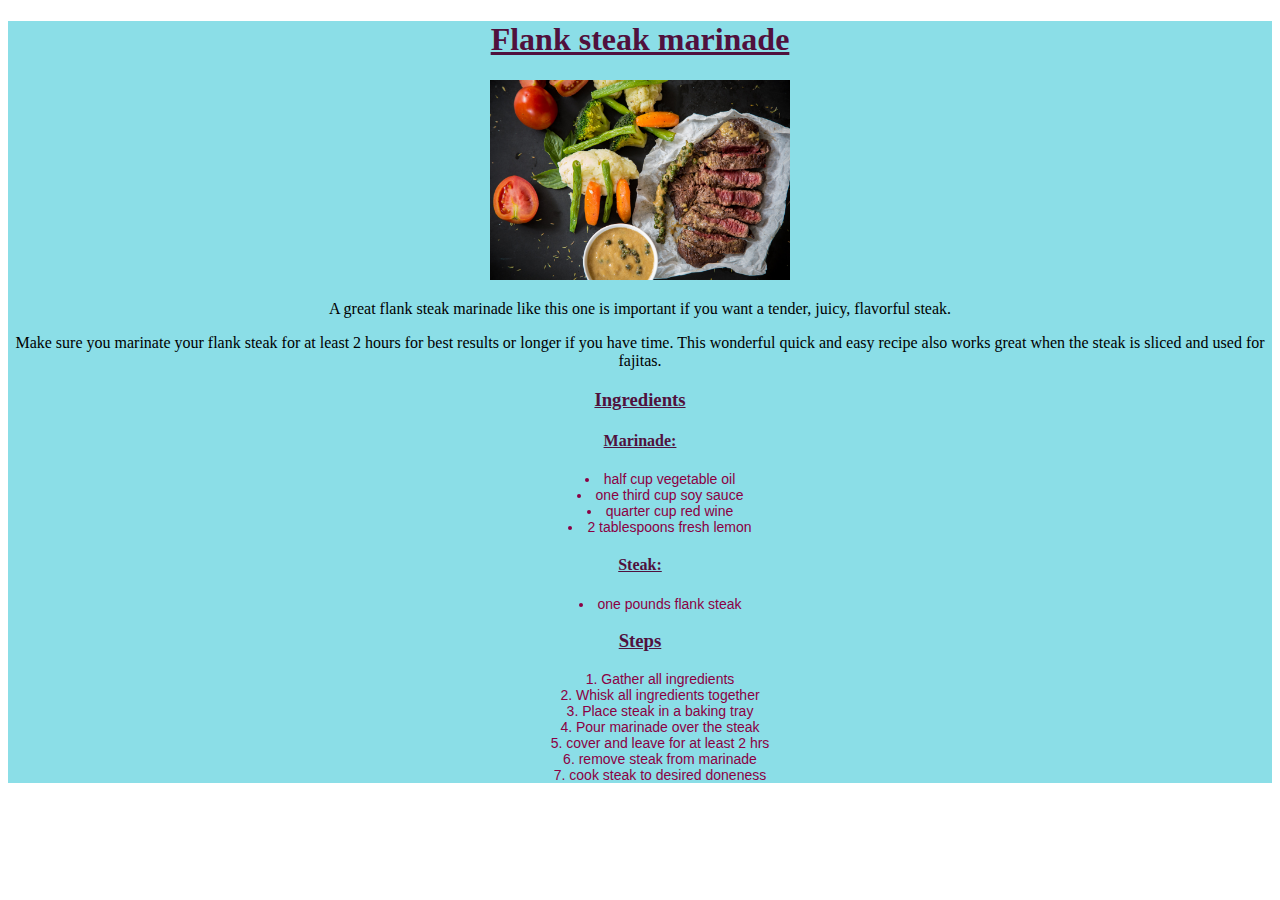
<file: recipes/flank-steak-marinade.html>
<!DOCTYPE html>
<html lang="en">
<head>
    <meta charset="UTF-8">
    <meta name="viewport" content="width=device-width, initial-scale=1.0">
    <link rel="stylesheet" href="../css/style.css">
    <title>Document</title>
</head>
<body>
    <div>
        <h1 class="heading">Flank steak marinade</h1>
        <img src="../images/flank-steak.jpg" alt="flank steak picture" width="300">
        <p>A great flank steak marinade like this one is important if you want a tender, juicy, flavorful steak.</p>
        <p>Make sure you marinate your flank steak for at least 2 hours for best results or longer if you have time. This wonderful quick and easy recipe also works great when the steak is sliced and used for fajitas.</p>

        <h3 class="heading">Ingredients</h3>
        <h4 class="heading">Marinade:</h4>
        <ul class="list">
            <li>half cup vegetable oil</li>
            <li>one third cup soy sauce</li>
            <li>quarter cup red wine</li>
            <li>2 tablespoons fresh lemon</li>
        </ul>
        <h4 class="heading">Steak:</h4>
        <ul class="list">
            <li>one pounds flank steak</li>
        </ul>

        <h3 class="heading">Steps</h3>
        <ol  class="list">
            <li>Gather all ingredients</li>
            <li>Whisk all ingredients together</li>
            <li>Place steak in a baking tray</li>
            <li>Pour marinade over the steak</li>
            <li>cover and leave for at least 2 hrs</li>
            <li>remove steak from marinade</li>
            <li>cook steak to desired doneness</li>

        </ol>
    </div> 
    
</body>
</html>
</file>
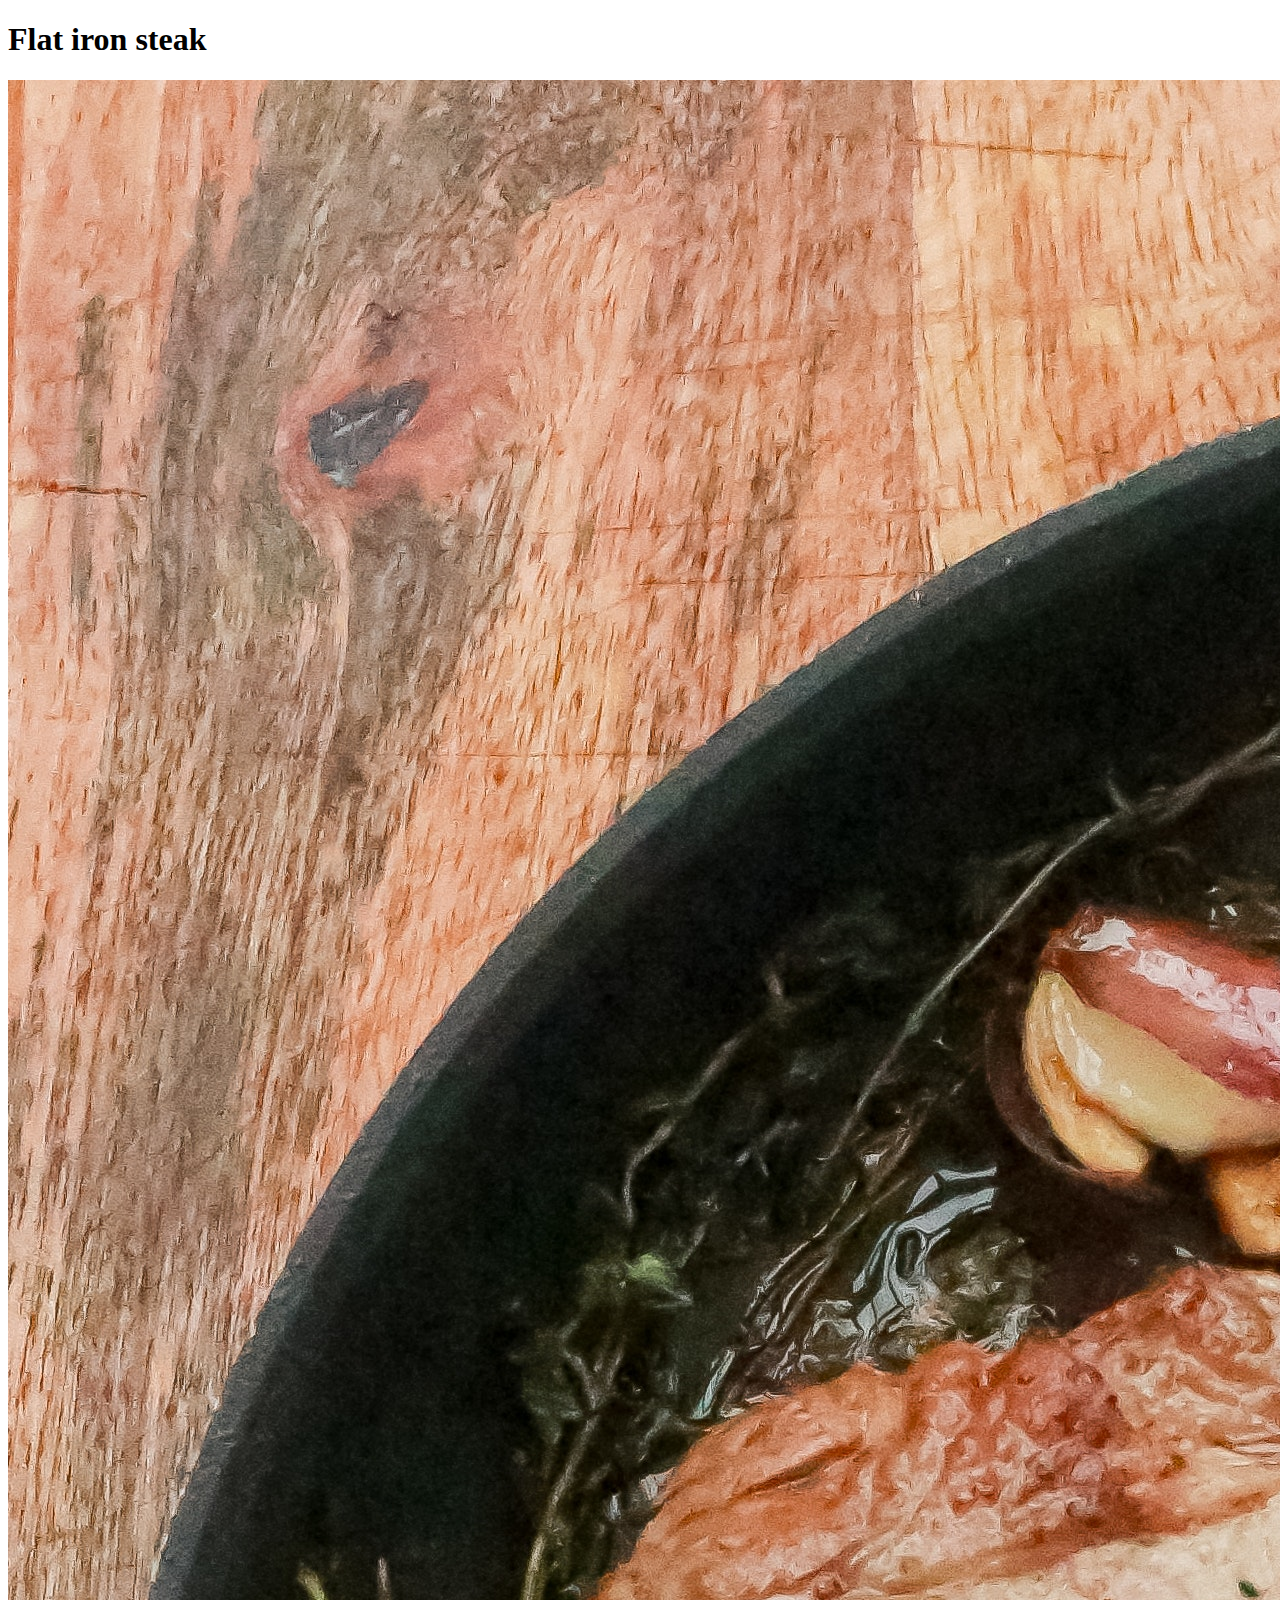
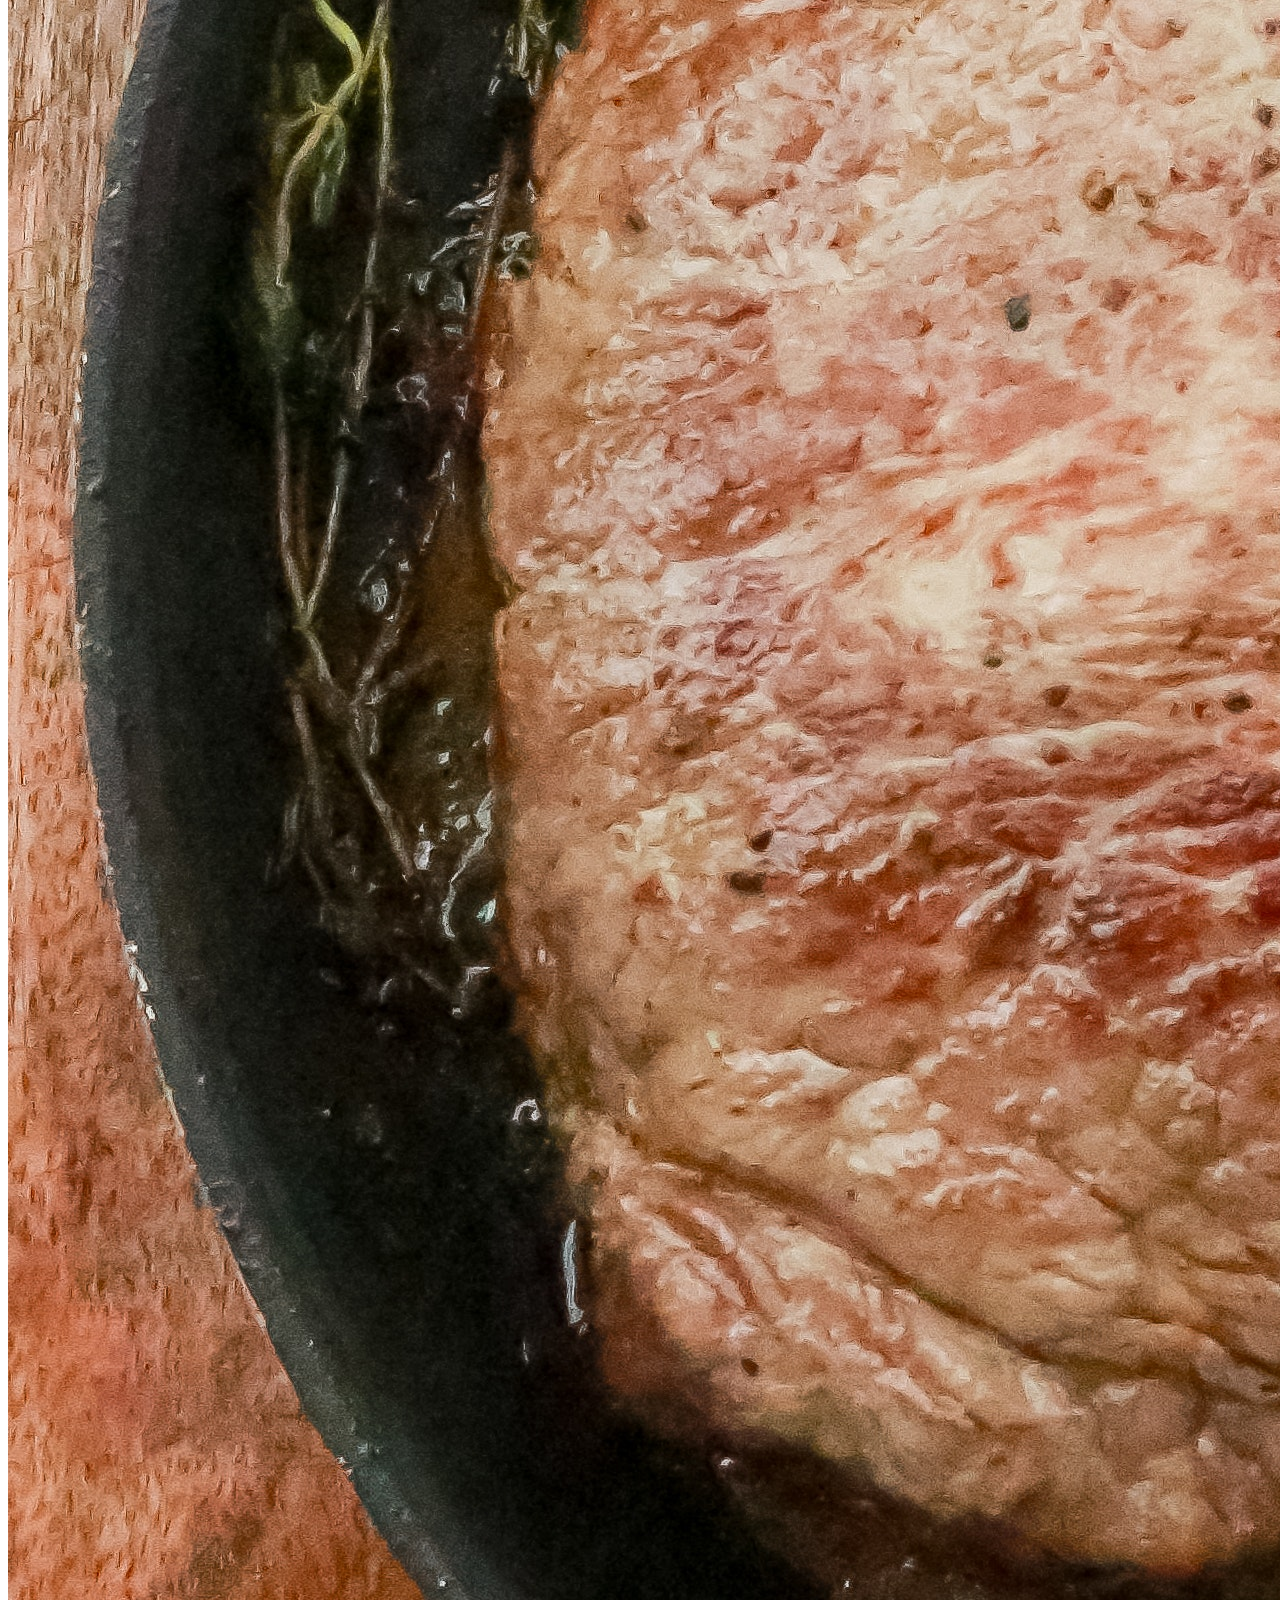
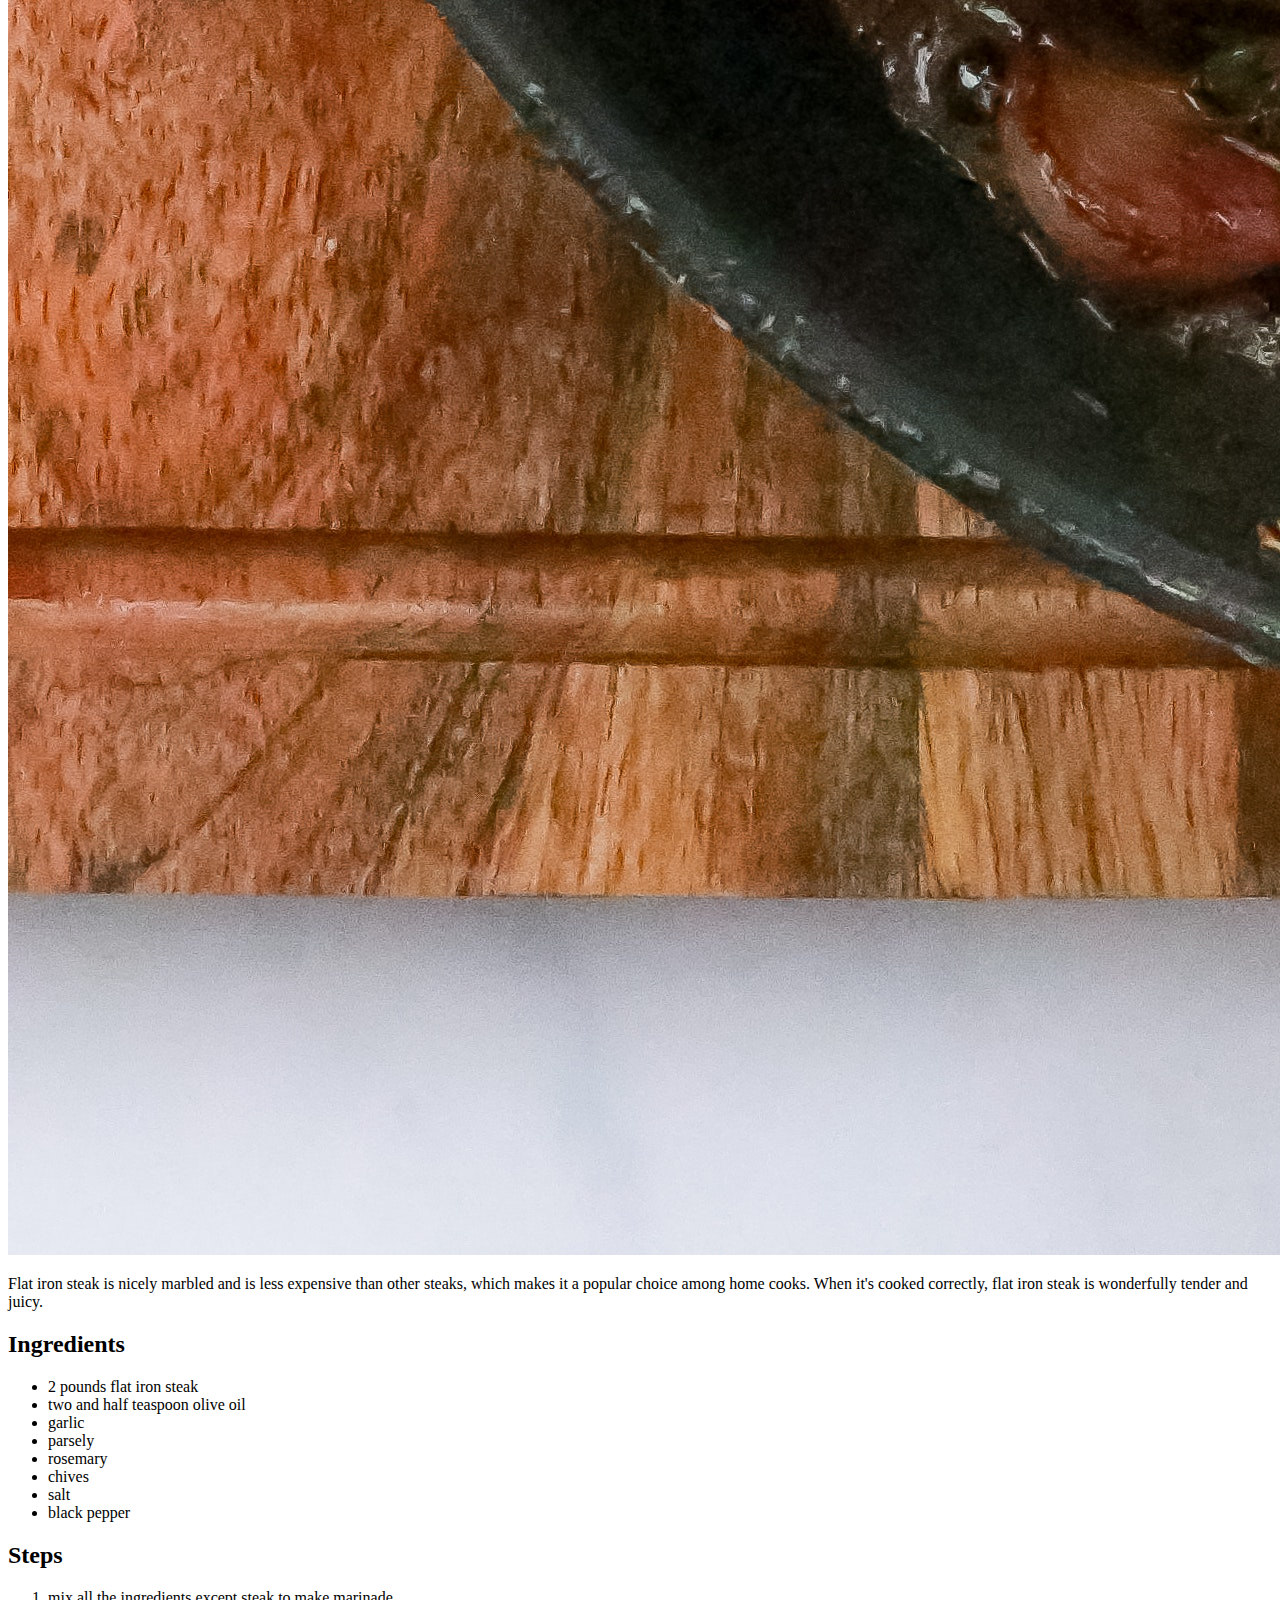
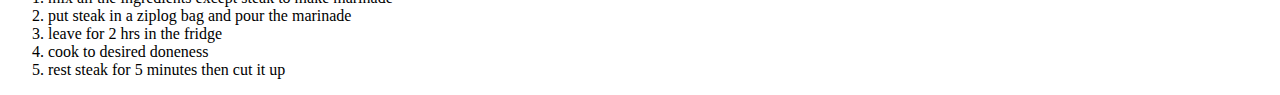
<file: recipes/flat-iron-steak.html>
<!DOCTYPE html>
<html lang="en">
<head>
    <meta charset="UTF-8">
    <meta name="viewport" content="width=device-width, initial-scale=1.0">
    <title>Flat iron steak</title>
</head>
<body>
    <h1>Flat iron steak</h1>
    <img src="../images/flat-iron-steak.jpg" alt="flat iron steak picture">
    <p>Flat iron steak is nicely marbled and is less expensive than other steaks, which makes it a popular choice among home cooks. When it's cooked correctly, flat iron steak is wonderfully tender and juicy. </p>
    <h2>Ingredients</h2>
    <ul>
        <li>2 pounds flat iron steak</li>
        <li>two and half teaspoon olive oil</li>
        <li>garlic</li>
        <li>parsely</li>
        <li>rosemary</li>
        <li>chives</li>
        <li>salt</li>
        <li>black pepper</li>
    </ul>

    <h2>Steps</h2>
    <ol>
        <li>mix all the ingredients except steak to make marinade</li>
        <li>put steak in a ziplog bag and pour the marinade</li>
        <li>leave for 2 hrs in the fridge</li>
        <li>cook to desired doneness</li>
        <li>rest steak for 5 minutes then cut it up</li>
    </ol>

</body>
</html>
</file>
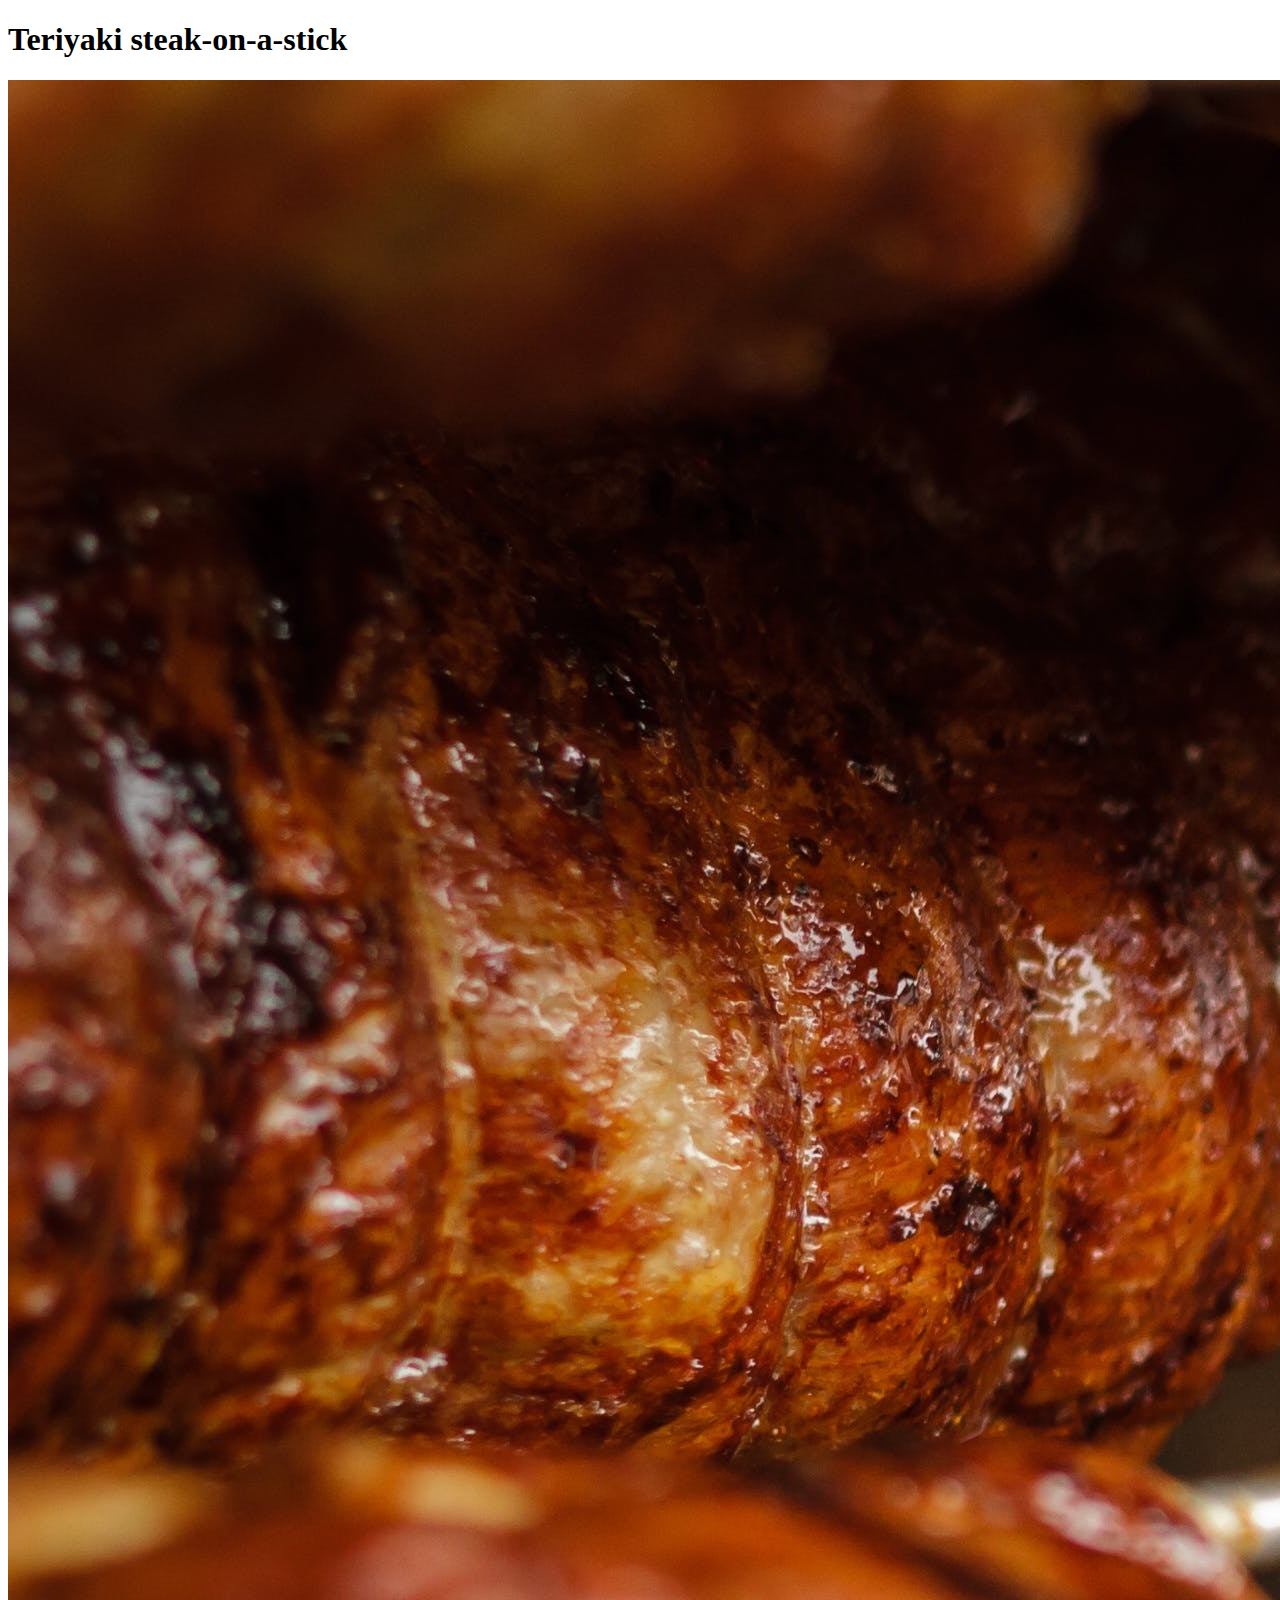
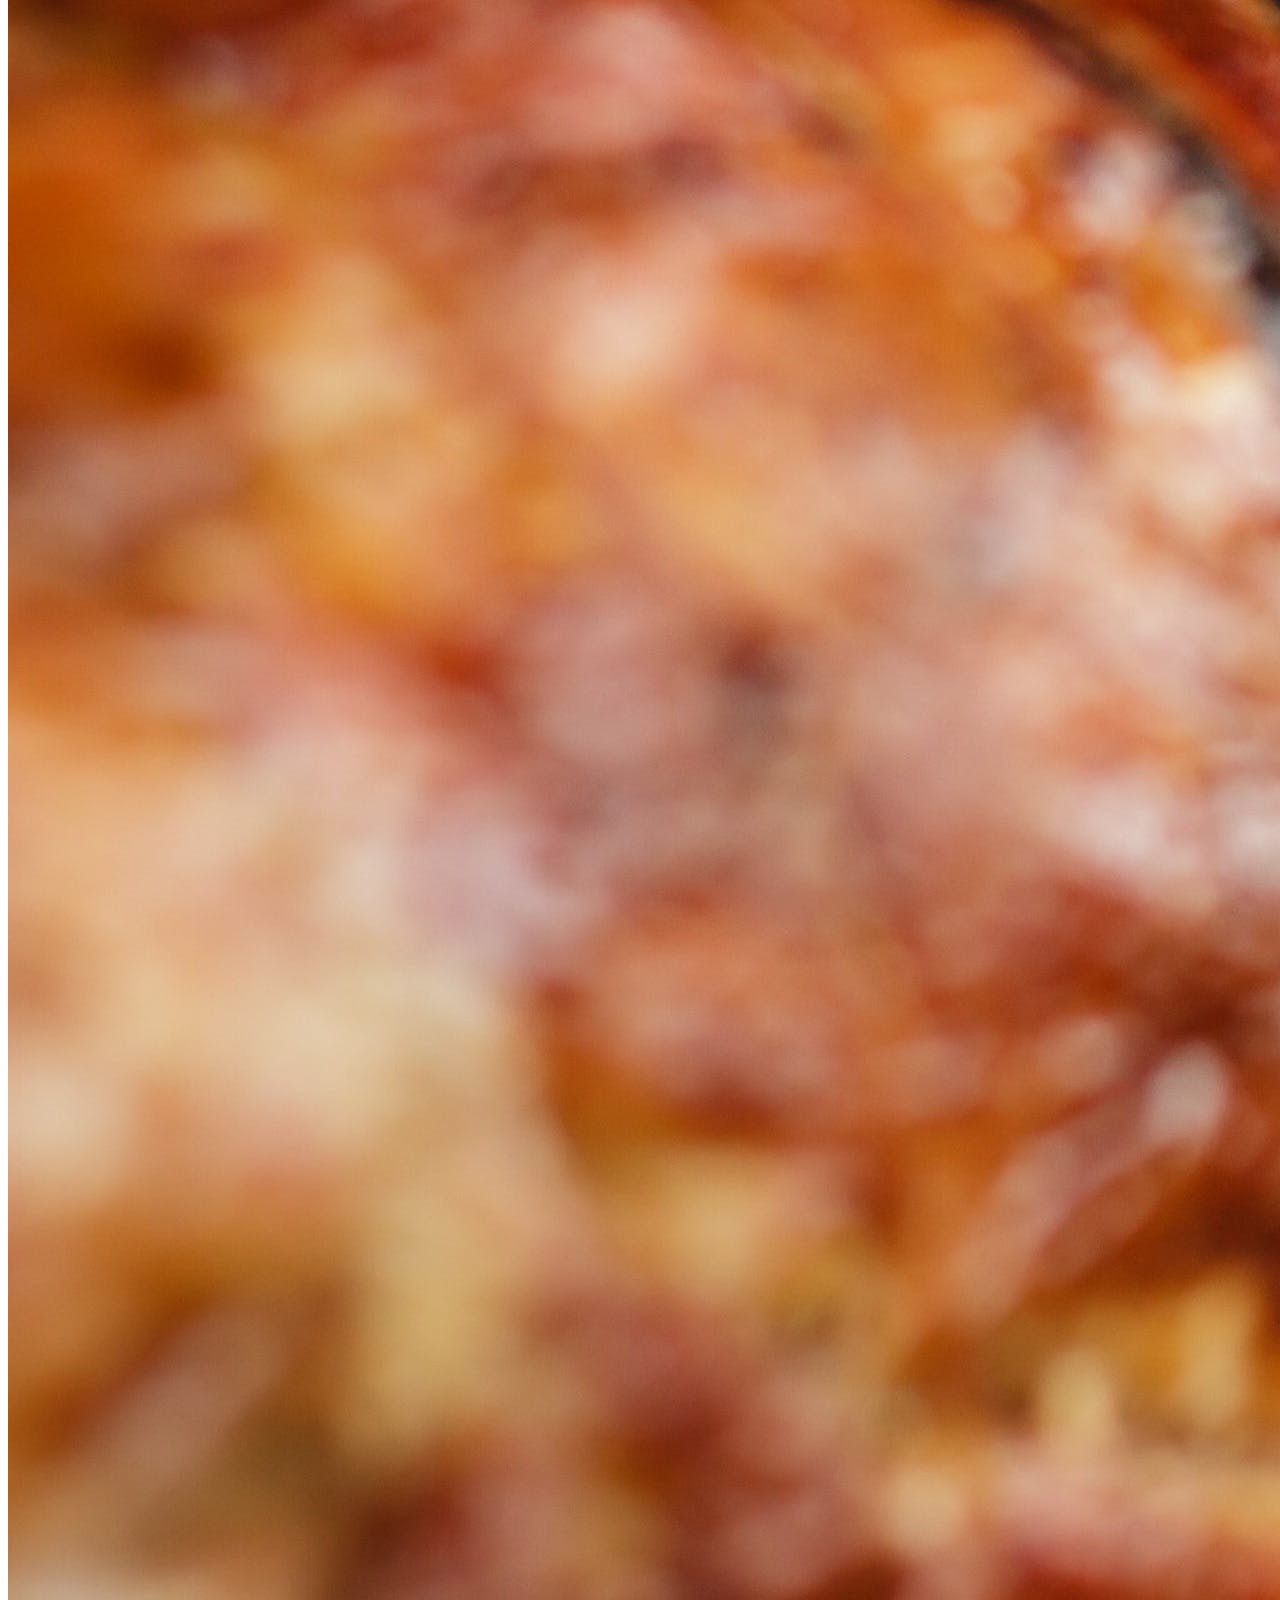
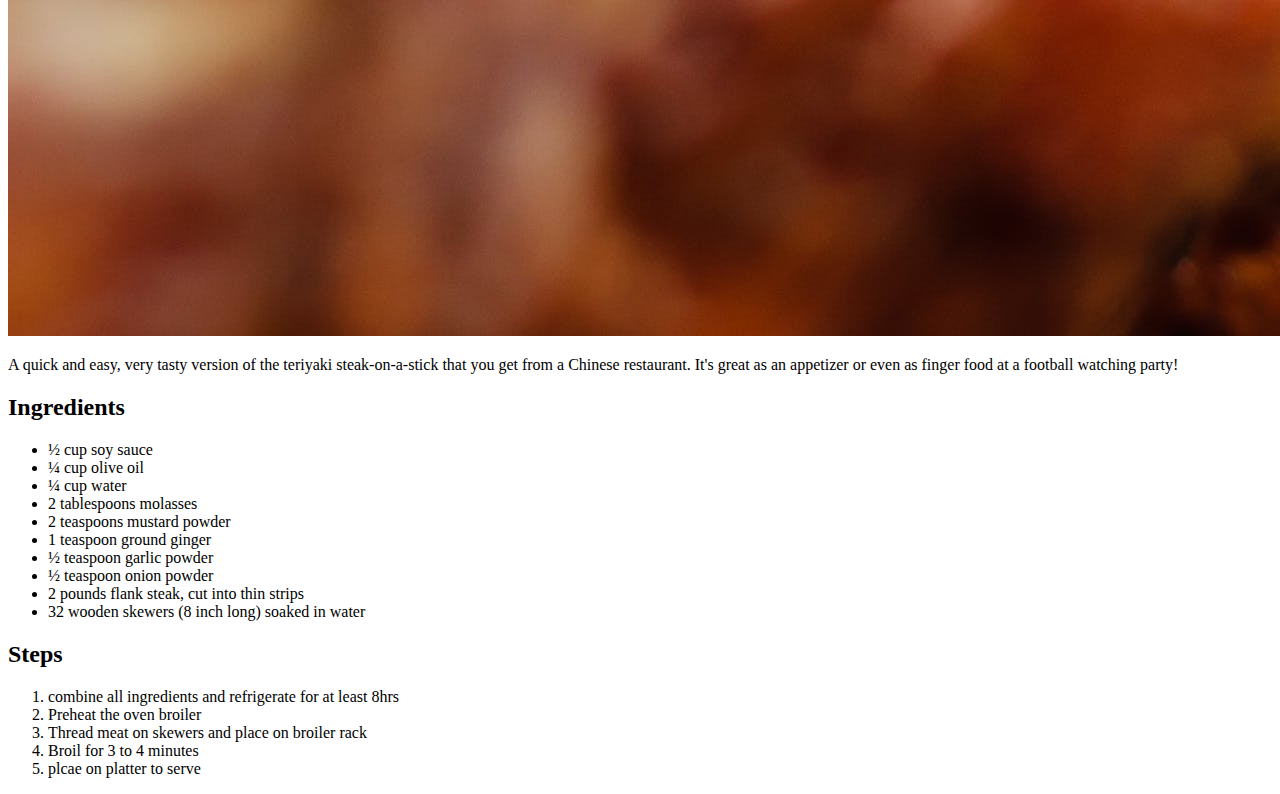
<file: recipes/teriyaki-steak-on-a-stick.html>
<!DOCTYPE html>
<html lang="en">
<head>
    <meta charset="UTF-8">
    <meta name="viewport" content="width=device-width, initial-scale=1.0">
    <title>Teriyaki steak-on-a-steak</title>
</head>
<body>
    <h1>Teriyaki steak-on-a-stick</h1>
    <img src="../images/steak-on-a-stick.jpg" alt="steak-on-stick picture">
    <p>A quick and easy, very tasty version of the teriyaki steak-on-a-stick that you get from a Chinese restaurant. It's great as an appetizer or even as finger food at a football watching party!</p>
    <h2>Ingredients</h2>
    <ul>
        <li>½ cup soy sauce </li>
        <li>¼ cup olive oil</li>
        <li>¼ cup water</li>
        <li>2 tablespoons molasses</li>
        <li>2 teaspoons mustard powder</li>
        <li>1 teaspoon ground ginger</li>
        <li>½ teaspoon garlic powder</li>
        <li>½ teaspoon onion powder</li>
        <li>2 pounds flank steak, cut into thin strips</li>
        <li>32 wooden skewers (8 inch long) soaked in water</li>
    </ul>

    <h2>Steps</h2>
    <ol>
        <li>combine all ingredients and refrigerate for at least 8hrs</li>
        <li>Preheat the oven broiler</li>
        <li>Thread meat on skewers and place on broiler rack</li>
        <li>Broil for 3 to 4 minutes</li>
        <li>plcae on platter to serve</li>
    </ol>
</body>
</html>
</file>
<file: css/style.css>
/* css style*/
div{
    text-align: center;
    align-items: center;
    background-color: rgb(139, 222, 231);
    list-style-position: inside; 
}

.list{
    color: rgb(139, 0, 67);
    font-size:14px;
    font-family: Arial, Helvetica, sans-serif;
    align-items: center;
}

p{
    text-decoration: wavy;
}

.heading{
    text-decoration: underline;
    font-weight: bolder;
    color: rgb(80, 17, 61);
}

.small{
    width: 300;
}

.picture{
    display:block ;
    width: 300px;
    height: 300px;
    border: solid 5px;
}

.side-by-side{
    display: inline-block;
}
</file>
